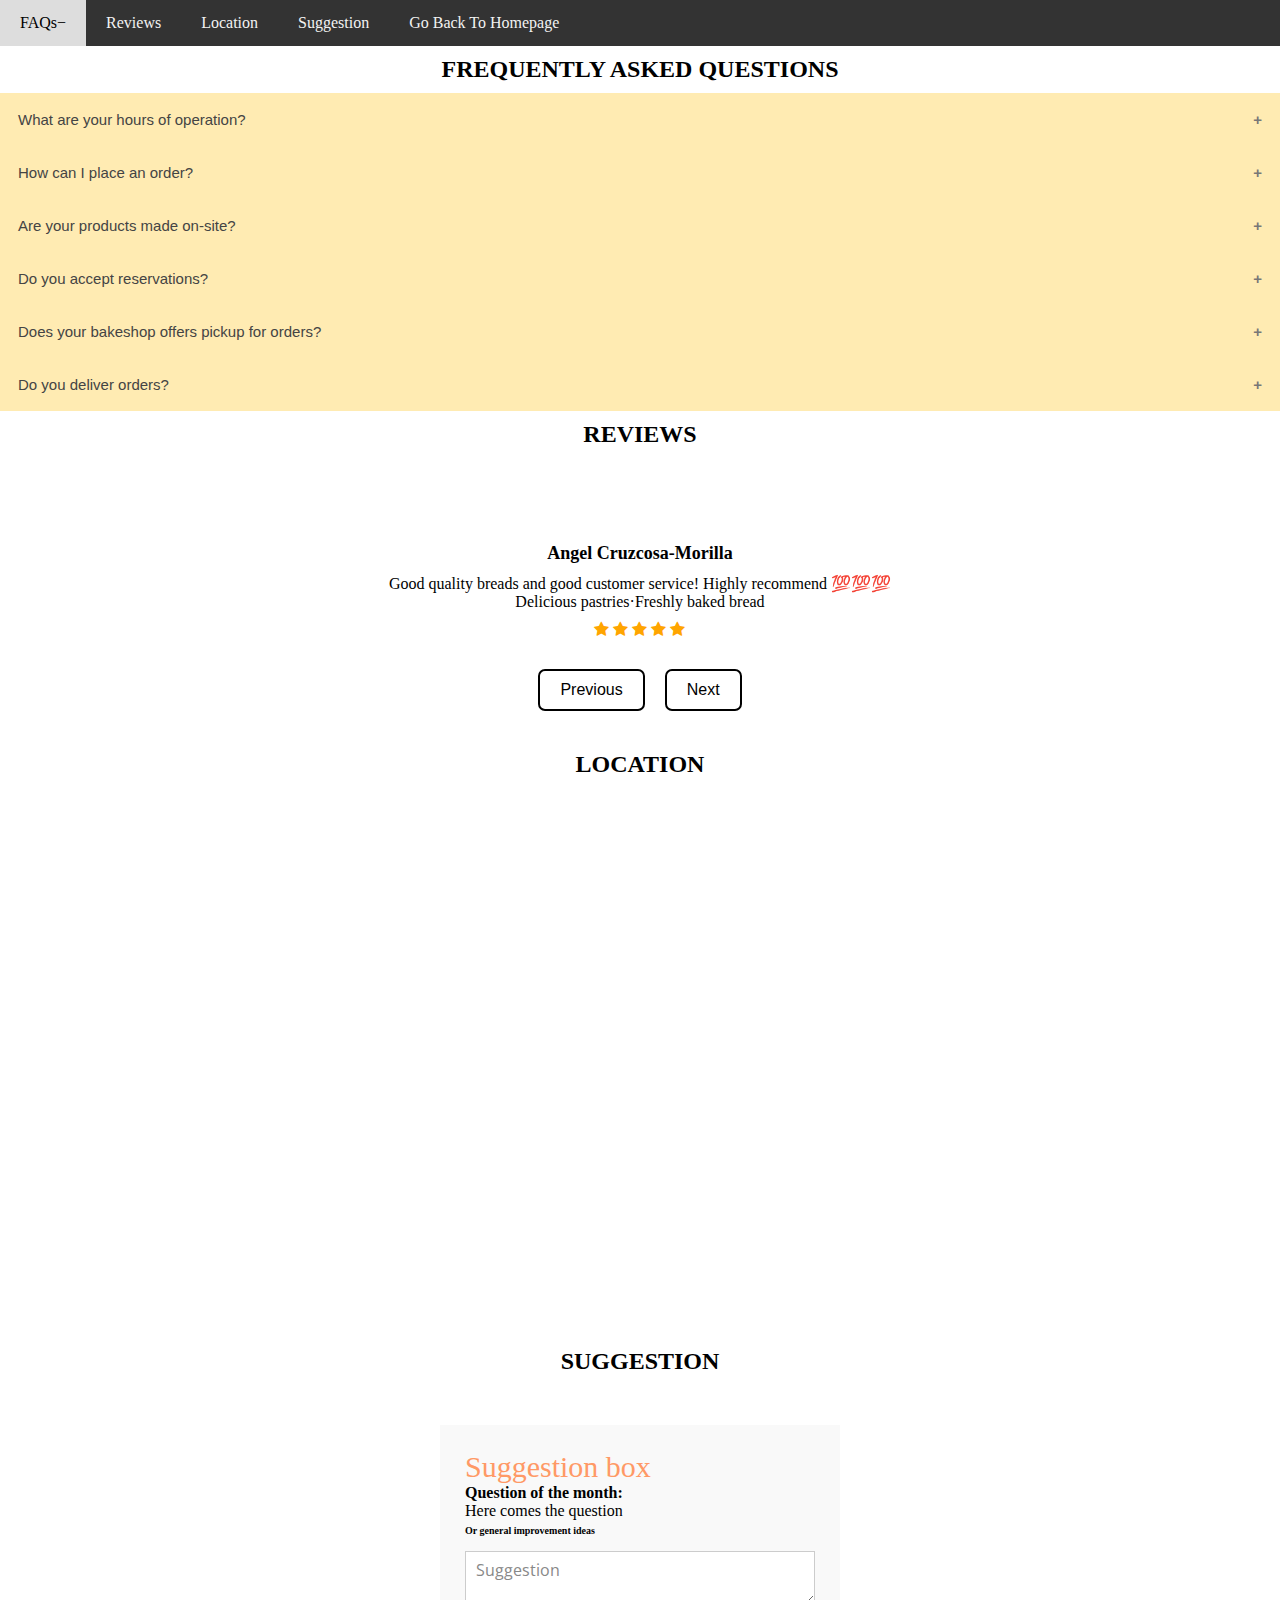
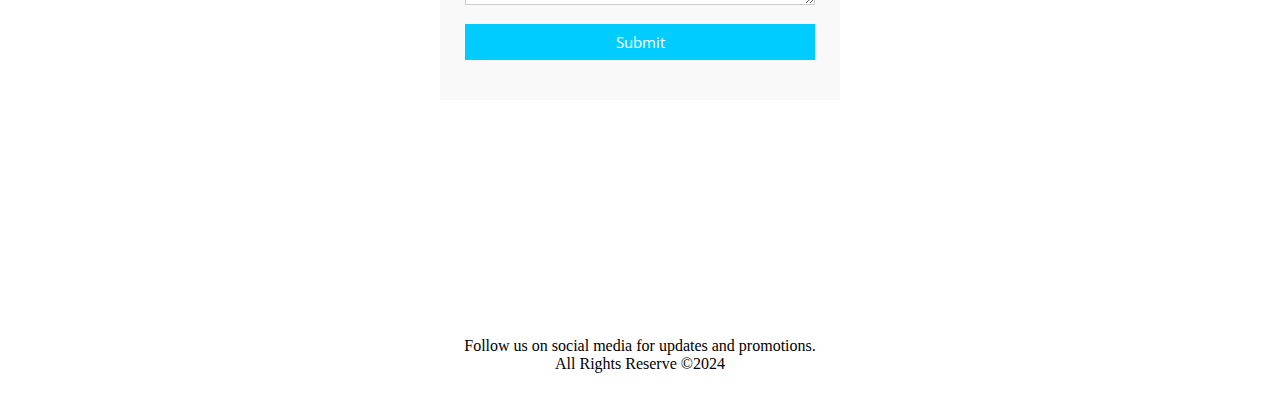
<file: 2ndpage.html>
<!DOCTYPE html>
<html>
<head>
    <meta name="viewport" content="width=device-width, initial-scale=1">
    <link rel="stylesheet" type="text/css" href="style.css">
    <link rel="stylesheet" href="https://cdnjs.cloudflare.com/ajax/libs/font-awesome/4.7.0/css/font-awesome.min.css">
    <link rel="stylesheet" href="https://cdnjs.cloudflare.com/ajax/libs/font-awesome/6.5.1/css/all.min.css" 
        integrity="sha512-DTOQO9RWCH3ppGqcWaEA1BIZOC6xxalwEsw9c2QQeAIftl+Vegovlnee1c9QX4TctnWMn13TZye+giMm8e2LwA==" 
        crossorigin="anonymous" referrerpolicy="no-referrer" />

</head>

<body>
    <div class="navbar">
        <a class="active" href="#faq">FAQs</a>
        <a href="#reviews">Reviews</a>
        <a href="#location">Location</a>
        <a href="#suggestion">Suggestion</a>
        <a href="index.html">Go Back To Homepage</a>
    </div>

<h2 id="faq">FREQUENTLY ASKED QUESTIONS</h2>
    <button class="accordion">What are your hours of operation?</button>
        <div class="panel">
            <ul>
                <li>Monday<br>7:30 AM - 7:30 PM</li>
                <li>Tuesday<br>7:30 AM - 7:30 PM</li>
                <li>Wednesday<br>7:30 AM - 7:30 PM</li>
                <li>Thursday<br>7:30 AM - 7:30 PM</li>
                <li>Friday<br>7:30 AM - 7:30 PM</li>
                <li>Saturday<br>7:30 AM - 7:30 PM</li>
                <li>Sunday<br>7:30 AM - 7:30 PM</li>
            </ul>
        </div>

    <button class="accordion">How can I place an order?</button>
        <div class="panel">
            <p>You can place your order through these followings:</p>
            <p>Via chatting us on Facebook</p>
            <p>Contacting us with our contact number</p>
            </p>
        </div>

    <button class="accordion">Are your products made on-site?</button>
        <div class="panel">
            <p>Yes, all of our products are proudly made on-site in our bakeshop. 
                We believe in the importance of freshness and quality, which is why our skilled bakers work diligently to craft each item from scratch right here in our kitchen. 
                By making our products on-site, we can ensure that they are made with the finest ingredients and are of the highest quality. 
                Additionally, making our products on-site allows us to maintain strict quality control standards and offer our customers the freshest possible baked goods. 
                So when you visit our bakeshop, you can trust that every treat you enjoy is made with care and attention to detail, right here on our premises.</p>
        </div>
    
    <button class="accordion">Do you accept reservations?</button>
        <div class="panel">
            <p>Yes we accept reservations, proceed to contacting us immediately so that we can assist your further for your reservations. 
                We also offer online booking for your events or meetings. 
                However, for special orders such as custom cakes or large quantities of pastries for events, we highly recommend placing an order in advance to ensure availability. 
                Our team is more than happy to assist you with any special requests or accommodate your needs to the best of our ability. 
                Feel free to reach out to us with any inquiries, and we'll do our utmost to make your experience with us exceptional.</p>
        </div>
    
    <button class="accordion">Does your bakeshop offers pickup for orders?</button>
        <div class="panel">
            <p>We are delighted to offer pickup options for orders. We understand that our customers lead busy lives, 
                and sometimes stopping by for a quick pickup is more convenient than waiting for delivery. 
                Whether you're grabbing a last-minute treat or picking up a pre-ordered cake for a special occasion, 
                our pickup service ensures that you can enjoy our freshly baked goods with ease. 
                Simply place your order in advance, and we'll have it ready for you to pick up at your convenience. 
                If you have any specific pickup preferences or requirements, feel free to let us know, 
                and we'll do our best to accommodate them. We look forward to serving you!</p>
        </div>
    
    <button class="accordion">Do you deliver orders?</button>
        <div class="panel">
            <p>Yes, we offer delivery services for our products. We understand the convenience of having our delicious baked goods delivered straight to your doorstep. 
                Our delivery service ensures that you can enjoy our treats without having to leave the comfort of your home or office. 
                Please note that delivery availability may vary based on location and order size. 
                Feel free to inquire about delivery options when placing your order, and our team will be happy to assist you. 
                Currently we are further planning on setting up in Grab and FoodPanda. </p>
        </div>
    <script src="faqs.js"></script>

<h2 id="reviews">REVIEWS</h2>
<div class="carousel-container">
    <div class="review-carousel">
        <div class="review">
            <h3 class="reviewer-name">Angel Cruzcosa-Morilla</h3>
                <p class="review-content">Good quality breads and good customer service! Highly recommend 💯💯💯</p>
                    <p>Delicious pastries·Freshly baked bread</p>
                <div class="star-rating">
                    <span class="fa fa-star checked"></span>
                    <span class="fa fa-star checked"></span>
                    <span class="fa fa-star checked"></span>
                    <span class="fa fa-star checked"></span>
                    <span class="fa fa-star checked"></span>
                </div>
    </div>
        <div class="review">
            <h3 class="reviewer-name">Nolie Mateo</h3>
                <p class="review-content">Good quality breads... Highly recommend💯💯</p>
                    <p>Freshly baked bread</p>
                <div class="star-rating">
                    <span class="fa fa-star checked"></span>
                    <span class="fa fa-star checked"></span>
                    <span class="fa fa-star checked"></span>
                    <span class="fa fa-star checked"></span>
                    <span class="fa fa-star checked"></span>
                </div>
        </div>
        <div class="review">
            <h3 class="reviewer-name">Ann Macaspac</h3>
                <p class="review-content">Super soft and yummy breads…</p>
                    <p>Great for children·Freshly baked bread</p>
                <div class="star-rating">
                    <span class="fa fa-star checked"></span>
                    <span class="fa fa-star checked"></span>
                    <span class="fa fa-star checked"></span>
                    <span class="fa fa-star checked"></span>
                    <span class="fa fa-star checked"></span>
                </div>
        </div>
        <div class="review">
            <h3 class="reviewer-name">Shirley Lim-Sotto</h3>
                <p class="review-content">Legit yumminess … this egg & ham bread is really worth every cent with one whole egg inside, cheese and ham on top!</p>
                    <p>They can consolidate deliveries to tarlac city to lessen the courier fee.</p>
                <div class="star-rating">
                    <span class="fa fa-star checked"></span>
                    <span class="fa fa-star checked"></span>
                    <span class="fa fa-star checked"></span>
                    <span class="fa fa-star checked"></span>
                    <span class="fa fa-star checked"></span>
                </div>
        </div>
        <div class="review">
            <h3 class="reviewer-name">Shirley Lim-Sotto</h3>
                <p class="review-content">Legit yumminess … this egg & ham bread is really worth every cent with one whole egg inside, cheese and ham on top!</p>
                    <p>They can consolidate deliveries to tarlac city to lessen the courier fee.</p>
                <div class="star-rating">
                    <span class="fa fa-star checked"></span>
                    <span class="fa fa-star checked"></span>
                    <span class="fa fa-star checked"></span>
                    <span class="fa fa-star checked"></span>
                    <span class="fa fa-star checked"></span>
                </div>
        </div>
        <div class="review">
            <h3 class="reviewer-name">Bella Dela Cruz</h3>
                <p class="review-content">quality to the max. sarap Ng lasa at Ang texture Ng bread pwede ilaban sa leading bakeshops.Yung pork floss Ang super favorite ko. diko pa natikman Ang iba.</p>
                    <p>Lika na guys tikman nyo na. Minsan lang Ako matuwa sa pagkain. and this is awesome</p>
                <div class="star-rating">
                    <span class="fa fa-star checked"></span>
                    <span class="fa fa-star checked"></span>
                    <span class="fa fa-star checked"></span>
                    <span class="fa fa-star checked"></span>
                    <span class="fa fa-star checked"></span>
                </div>
        
        </div>
        <div class="review">
            <h3 class="reviewer-name">Imelda Cordevilla</h3>
                <p class="review-content">All brread are freshly baked and  taste delicious from first bite to last.MUST TRY! Promise🥰</p>
                    <p>Freshly baked bread</p>
                <div class="star-rating">
                    <span class="fa fa-star checked"></span>
                    <span class="fa fa-star checked"></span>
                    <span class="fa fa-star checked"></span>
                    <span class="fa fa-star checked"></span>
                    <span class="fa fa-star checked"></span>
                </div>
        </div>
        <div class="review">
            <h3 class="reviewer-name">Rose Veridiano</h3>
                <p class="review-content">you must try it.. delicious and yummy.</p>
                    <p>Delicious pastries·Good for breakfast</p>
                <div class="star-rating">
                    <span class="fa fa-star checked"></span>
                    <span class="fa fa-star checked"></span>
                    <span class="fa fa-star checked"></span>
                    <span class="fa fa-star checked"></span>
                    <span class="fa fa-star checked"></span>
                </div>
        </div>
        <div class="review">
            <h3 class="reviewer-name">Pamela Patdu</h3>
                <p class="review-content">Ang sarap po ng bread nila☺️. Last time pumunta kami sa store at makikita mo mismo na malinis ang pagprepare and bake ng breads kaya guaranteed new and fresh ang mabibili mo.</p>
                    <p>The recent transaction was made via messenger and napakabait and approachable nila dineliever agad yung order ko. Enjoy na enjoy kami sa bread for sure order ako ulit soon.</p>

                <div class="star-rating">
                    <span class="fa fa-star checked"></span>
                    <span class="fa fa-star checked"></span>
                    <span class="fa fa-star checked"></span>
                    <span class="fa fa-star checked"></span>
                    <span class="fa fa-star checked"></span>
                </div>
        </div>
</div>
<div class="carousel-navigation">
    <button class="prev-button">Previous</button>
    <button class="next-button">Next</button>
</div>

    <script src="reviews.js"></script>
    
<h2 id="location">LOCATION</h2>
    <div class="map-container">
        <iframe src="https://www.google.com/maps/embed?pb=!1m24!1m12!1m3!1d43511.60229350912!2d120.7092524955202!3d15.43494248835106!2m3!1f0!2f0!3f0!3m2!1i1024!2i768!4f13.1!4m9!3e6!4m3!3m2!1d15.004467199999999!2d120.6616064!4m3!3m2!1d15.4426151!2d120.7359374!5e0!3m2!1sen!2sph!4v1712141951621!5m2!1sen!2sph" width="600" height="450" style="border:0;" allowfullscreen="" loading="lazy" referrerpolicy="no-referrer-when-downgrade"></iframe>
    </div>

    <div class="suggestion-container">
<h2 id="suggestion">SUGGESTION</h2> 
        <form id="suggestion_box" action="" method="post">
          <h3>Suggestion box</h3>
          <h4>Question of the month:</h4>
          <p>Here comes the question</p>
          <h5>Or general improvement ideas</h5>
          <fieldset>
            <textarea placeholder="Suggestion" tabindex="5" name="suggestion_text" required></textarea>
          </fieldset>
          <fieldset>
            <button name="submit" type="submit" id="suggestion_box" data-submit="...Sending" value="text to send">Submit</button>
          </fieldset>
        </form>
      </div>
    <footer>
        <div class="footerContainer">
            <div class="socialIcons">
                <a href="https://www.facebook.com/aurorasbakeshopph" target="_blank"><i class="fa-brands fa-facebook"></i></a>
                <a href=""><i class="fa-brands fa-instagram"></i></a>
                <a href=""><i class="fa-brands fa-twitter"></i></a>
                <a href=""><i class="fa-brands fa-google-plus"></i></a>
                <a href=""><i class="fa-brands fa-youtube"></i></a>
            </div>          
        </div>
        <div class="footerBottom">
          <p>Follow us on social media for updates and promotions.</p>
          <p>All Rights Reserve &copy;2024</span></p>
      </div>
    </footer>
</body>
</html>
</file>
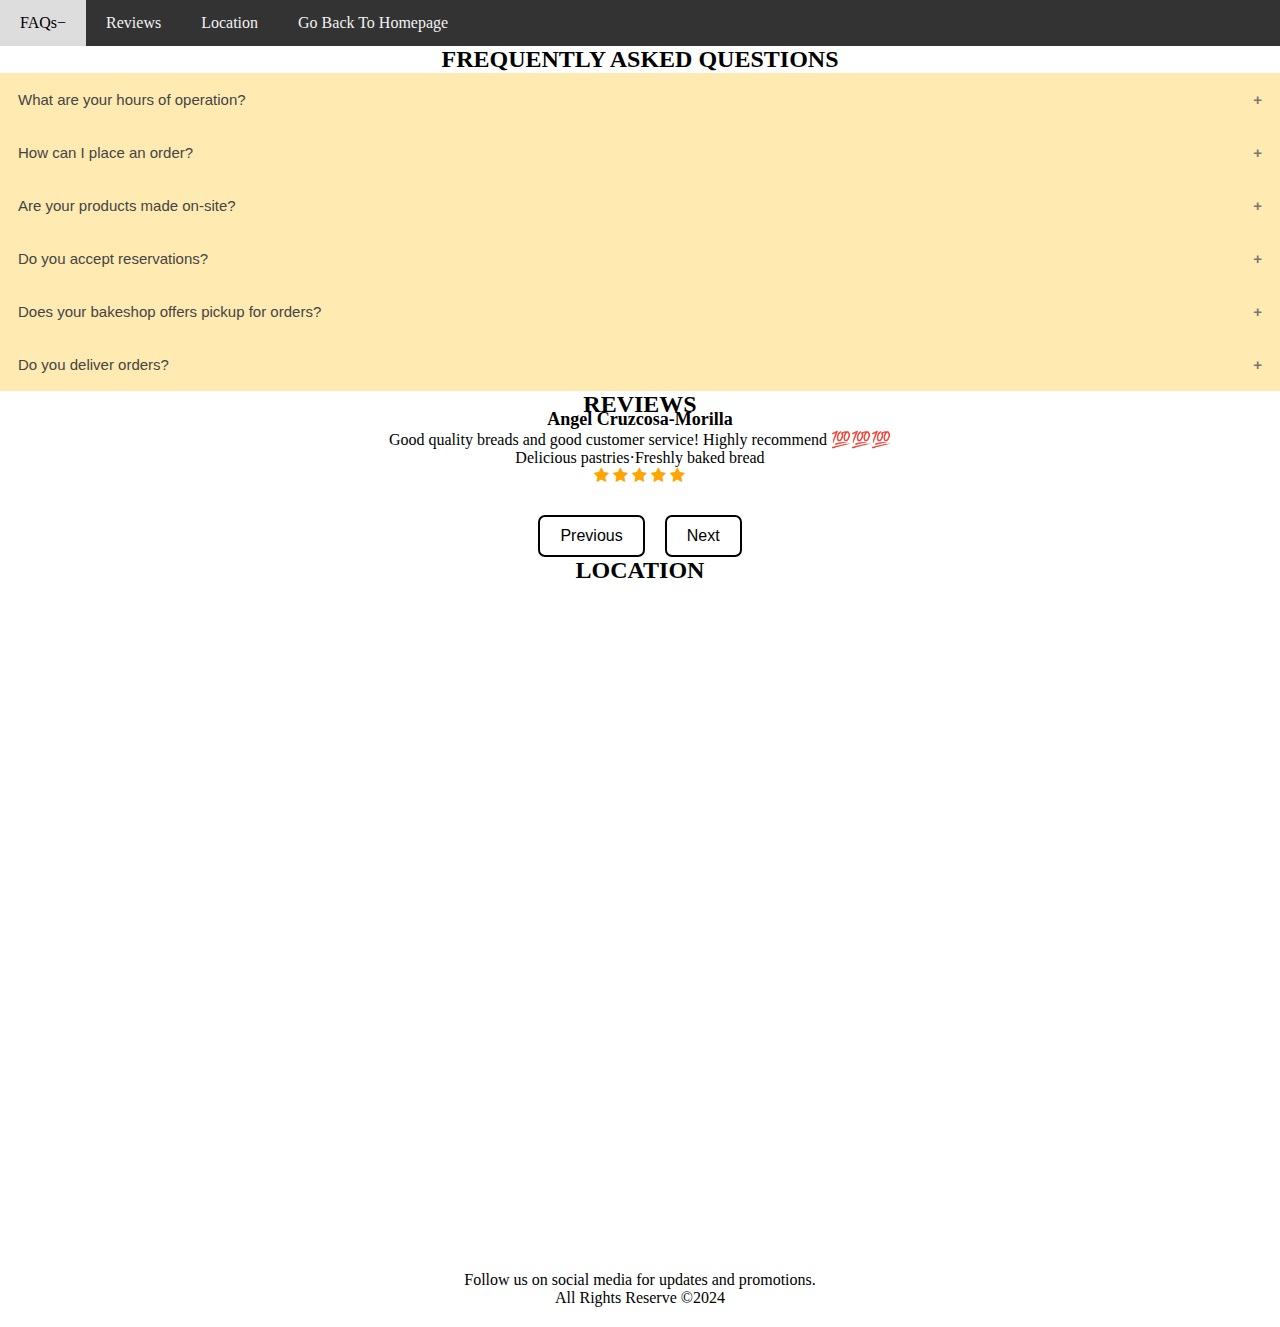
<file: .github/workflows/2ndpage.html>
<!DOCTYPE html>
<html>
<head>
    <meta name="viewport" content="width=device-width, initial-scale=1">
    <link rel="stylesheet" type="text/css" href="style.css">
    <link rel="stylesheet" href="https://cdnjs.cloudflare.com/ajax/libs/font-awesome/4.7.0/css/font-awesome.min.css">
    <link rel="stylesheet" href="https://cdnjs.cloudflare.com/ajax/libs/font-awesome/6.5.1/css/all.min.css" 
        integrity="sha512-DTOQO9RWCH3ppGqcWaEA1BIZOC6xxalwEsw9c2QQeAIftl+Vegovlnee1c9QX4TctnWMn13TZye+giMm8e2LwA==" 
        crossorigin="anonymous" referrerpolicy="no-referrer" />

</head>

<body>
    <div class="navbar">
        <a class="active" href="#faq">FAQs</a>
        <a href="#reviews">Reviews</a>
        <a href="#location">Location</a>
        <a href="index.html">Go Back To Homepage</a>
    </div>

<h2 id="faq">FREQUENTLY ASKED QUESTIONS</h2>
    <button class="accordion">What are your hours of operation?</button>
        <div class="panel">
            <ul>
                <li>Monday<br>7:30 AM - 7:30 PM</li>
                <li>Tuesday<br>7:30 AM - 7:30 PM</li>
                <li>Wednesday<br>7:30 AM - 7:30 PM</li>
                <li>Thursday<br>7:30 AM - 7:30 PM</li>
                <li>Friday<br>7:30 AM - 7:30 PM</li>
                <li>Saturday<br>7:30 AM - 7:30 PM</li>
                <li>Sunday<br>7:30 AM - 7:30 PM</li>
            </ul>
        </div>

    <button class="accordion">How can I place an order?</button>
        <div class="panel">
            <p>You can place your order through these followings:</p>
            <p>Via chatting us on Facebook</p>
            <p>Contacting us with our contact number</p>
            </p>
        </div>

    <button class="accordion">Are your products made on-site?</button>
        <div class="panel">
            <p>Yes, all of our products are proudly made on-site in our bakeshop. 
                We believe in the importance of freshness and quality, which is why our skilled bakers work diligently to craft each item from scratch right here in our kitchen. 
                By making our products on-site, we can ensure that they are made with the finest ingredients and are of the highest quality. 
                Additionally, making our products on-site allows us to maintain strict quality control standards and offer our customers the freshest possible baked goods. 
                So when you visit our bakeshop, you can trust that every treat you enjoy is made with care and attention to detail, right here on our premises.</p>
        </div>
    
    <button class="accordion">Do you accept reservations?</button>
        <div class="panel">
            <p>Yes we accept reservations, proceed to contacting us immediately so that we can assist your further for your reservations. 
                We also offer online booking for your events or meetings. 
                However, for special orders such as custom cakes or large quantities of pastries for events, we highly recommend placing an order in advance to ensure availability. 
                Our team is more than happy to assist you with any special requests or accommodate your needs to the best of our ability. 
                Feel free to reach out to us with any inquiries, and we'll do our utmost to make your experience with us exceptional.</p>
        </div>
    
    <button class="accordion">Does your bakeshop offers pickup for orders?</button>
        <div class="panel">
            <p>We are delighted to offer pickup options for orders. We understand that our customers lead busy lives, 
                and sometimes stopping by for a quick pickup is more convenient than waiting for delivery. 
                Whether you're grabbing a last-minute treat or picking up a pre-ordered cake for a special occasion, 
                our pickup service ensures that you can enjoy our freshly baked goods with ease. 
                Simply place your order in advance, and we'll have it ready for you to pick up at your convenience. 
                If you have any specific pickup preferences or requirements, feel free to let us know, 
                and we'll do our best to accommodate them. We look forward to serving you!</p>
        </div>
    
    <button class="accordion">Do you deliver orders?</button>
        <div class="panel">
            <p>Yes, we offer delivery services for our products. We understand the convenience of having our delicious baked goods delivered straight to your doorstep. 
                Our delivery service ensures that you can enjoy our treats without having to leave the comfort of your home or office. 
                Please note that delivery availability may vary based on location and order size. 
                Feel free to inquire about delivery options when placing your order, and our team will be happy to assist you. 
                Currently we are further planning on setting up in Grab and FoodPanda. </p>
        </div>
    <script src="faqs.js"></script>

<h2 id="reviews">REVIEWS</h2>
<div class="carousel-container">
    <div class="review-carousel">
        <div class="review">
            <h3 class="reviewer-name">Angel Cruzcosa-Morilla</h3>
                <p class="review-content">Good quality breads and good customer service! Highly recommend 💯💯💯</p>
                    <p>Delicious pastries·Freshly baked bread</p>
                <div class="star-rating">
                    <span class="fa fa-star checked"></span>
                    <span class="fa fa-star checked"></span>
                    <span class="fa fa-star checked"></span>
                    <span class="fa fa-star checked"></span>
                    <span class="fa fa-star checked"></span>
                </div>
    </div>
        <div class="review">
            <h3 class="reviewer-name">Nolie Mateo</h3>
                <p class="review-content">Good quality breads... Highly recommend💯💯</p>
                    <p>Freshly baked bread</p>
                <div class="star-rating">
                    <span class="fa fa-star checked"></span>
                    <span class="fa fa-star checked"></span>
                    <span class="fa fa-star checked"></span>
                    <span class="fa fa-star checked"></span>
                    <span class="fa fa-star checked"></span>
                </div>
        </div>
        <div class="review">
            <h3 class="reviewer-name">Ann Macaspac</h3>
                <p class="review-content">Super soft and yummy breads…</p>
                    <p>Great for children·Freshly baked bread</p>
                <div class="star-rating">
                    <span class="fa fa-star checked"></span>
                    <span class="fa fa-star checked"></span>
                    <span class="fa fa-star checked"></span>
                    <span class="fa fa-star checked"></span>
                    <span class="fa fa-star checked"></span>
                </div>
        </div>
        <div class="review">
            <h3 class="reviewer-name">Shirley Lim-Sotto</h3>
                <p class="review-content">Legit yumminess … this egg & ham bread is really worth every cent with one whole egg inside, cheese and ham on top!</p>
                    <p>They can consolidate deliveries to tarlac city to lessen the courier fee.</p>
                <div class="star-rating">
                    <span class="fa fa-star checked"></span>
                    <span class="fa fa-star checked"></span>
                    <span class="fa fa-star checked"></span>
                    <span class="fa fa-star checked"></span>
                    <span class="fa fa-star checked"></span>
                </div>
        </div>
        <div class="review">
            <h3 class="reviewer-name">Shirley Lim-Sotto</h3>
                <p class="review-content">Legit yumminess … this egg & ham bread is really worth every cent with one whole egg inside, cheese and ham on top!</p>
                    <p>They can consolidate deliveries to tarlac city to lessen the courier fee.</p>
                <div class="star-rating">
                    <span class="fa fa-star checked"></span>
                    <span class="fa fa-star checked"></span>
                    <span class="fa fa-star checked"></span>
                    <span class="fa fa-star checked"></span>
                    <span class="fa fa-star checked"></span>
                </div>
        </div>
        <div class="review">
            <h3 class="reviewer-name">Bella Dela Cruz</h3>
                <p class="review-content">quality to the max. sarap Ng lasa at Ang texture Ng bread pwede ilaban sa leading bakeshops.Yung pork floss Ang super favorite ko. diko pa natikman Ang iba.</p>
                    <p>Lika na guys tikman nyo na. Minsan lang Ako matuwa sa pagkain. and this is awesome</p>
                <div class="star-rating">
                    <span class="fa fa-star checked"></span>
                    <span class="fa fa-star checked"></span>
                    <span class="fa fa-star checked"></span>
                    <span class="fa fa-star checked"></span>
                    <span class="fa fa-star checked"></span>
                </div>
        
        </div>
        <div class="review">
            <h3 class="reviewer-name">Imelda Cordevilla</h3>
                <p class="review-content">All brread are freshly baked and  taste delicious from first bite to last.MUST TRY! Promise🥰</p>
                    <p>Freshly baked bread</p>
                <div class="star-rating">
                    <span class="fa fa-star checked"></span>
                    <span class="fa fa-star checked"></span>
                    <span class="fa fa-star checked"></span>
                    <span class="fa fa-star checked"></span>
                    <span class="fa fa-star checked"></span>
                </div>
        </div>
        <div class="review">
            <h3 class="reviewer-name">Rose Veridiano</h3>
                <p class="review-content">you must try it.. delicious and yummy.</p>
                    <p>Delicious pastries·Good for breakfast</p>
                <div class="star-rating">
                    <span class="fa fa-star checked"></span>
                    <span class="fa fa-star checked"></span>
                    <span class="fa fa-star checked"></span>
                    <span class="fa fa-star checked"></span>
                    <span class="fa fa-star checked"></span>
                </div>
        </div>
        <div class="review">
            <h3 class="reviewer-name">Pamela Patdu</h3>
                <p class="review-content">Ang sarap po ng bread nila☺️. Last time pumunta kami sa store at makikita mo mismo na malinis ang pagprepare and bake ng breads kaya guaranteed new and fresh ang mabibili mo.</p>
                    <p>The recent transaction was made via messenger and napakabait and approachable nila dineliever agad yung order ko. Enjoy na enjoy kami sa bread for sure order ako ulit soon.</p>

                <div class="star-rating">
                    <span class="fa fa-star checked"></span>
                    <span class="fa fa-star checked"></span>
                    <span class="fa fa-star checked"></span>
                    <span class="fa fa-star checked"></span>
                    <span class="fa fa-star checked"></span>
                </div>
        </div>
</div>
<div class="carousel-navigation">
    <button class="prev-button">Previous</button>
    <button class="next-button">Next</button>
</div>

    <script src="reviews.js"></script>
    
<h2 id="location">LOCATION</h2>
    <div class="map-container">
        <iframe src="https://www.google.com/maps/embed?pb=!1m24!1m12!1m3!1d43511.60229350912!2d120.7092524955202!3d15.43494248835106!2m3!1f0!2f0!3f0!3m2!1i1024!2i768!4f13.1!4m9!3e6!4m3!3m2!1d15.004467199999999!2d120.6616064!4m3!3m2!1d15.4426151!2d120.7359374!5e0!3m2!1sen!2sph!4v1712141951621!5m2!1sen!2sph" width="600" height="450" style="border:0;" allowfullscreen="" loading="lazy" referrerpolicy="no-referrer-when-downgrade"></iframe>
    </div>
    <footer>
        <div class="footerContainer">
            <div class="socialIcons">
                <a href=""><i class="fa-brands fa-facebook"></i></a>
                <a href=""><i class="fa-brands fa-instagram"></i></a>
                <a href=""><i class="fa-brands fa-twitter"></i></a>
                <a href=""><i class="fa-brands fa-google-plus"></i></a>
                <a href=""><i class="fa-brands fa-youtube"></i></a>
            </div>          
        </div>
        <div class="footerBottom">
          <p>Follow us on social media for updates and promotions.</p>
          <p>All Rights Reserve &copy;2024</span></p>
      </div>
    </footer>
</body>
</html>
</file>
<file: style.css>
@import url(https://fonts.googleapis.com/css?family=Open+Sans:400italic,400,300,600);

.navbar {
  overflow: hidden;
  background-color: #333;
}

.navbar a {
  float: left;
  display: block;
  color: #f2f2f2;
  text-align: center;
  padding: 14px 20px;
  text-decoration: none;
}

.navbar a:hover {
  background-color: #ddd;
  color: black;
}


.active {
  background-color: #4CAF50;
  color: white;
}

h2 {
    text-align: center;
    font-style: Arial;
    margin-top: 10px;
    margin-bottom: 10px;
}

.accordion {
    background-color: #FFEBB2;
    color: #444;
    cursor: pointer;
    padding: 18px;
    width: 100%;
    border: none;
    text-align: left;
    outline: none;
    font-size: 15px;
    transition: 0.4s;
}
  
.active, .accordion:hover {
  background-color: #E9C874;
}
  
.accordion:after {
  content: '\002B';
  color: #777;
  font-weight: bold;
  float: right;
  margin-left: 5px;
}
  
.active:after {
  content: "\2212";
}
  
.panel {
  padding: 0 18px;
  background-color: white;
  max-height: 0;
  overflow: hidden;
  transition: max-height 0.2s ease-out;
}

ul {
  list-style-type: circle;
  padding: 0;
}

li {
  margin-top: 10px;
  margin-bottom: 10px;
}

.carousel-container {
  display: flex;
  flex-direction: column;
  align-items: center;
  justify-content: center;
  height: 100vh;
}
  
.review-carousel {
  display: flex;
  flex-direction: column;
  align-items: center;
  justify-content: center;
  margin-bottom: 20px;
}
  
.review {
  text-align: center;
  margin-bottom: 10px;
  margin-top: 720px;
}
  
.reviewer-name {
  font-size: 18px;
  font-weight: bold;
}
  
.review-content {
  font-size: 16px;
  margin-top: 10px;
}
  
.carousel-navigation {
  display: flex;
  justify-content: center;
}
  
.prev-button,
.next-button {
  padding: 10px 20px;
  margin-bottom: 30px;
  margin-left: 10px;
  margin-right: 10px; 
  font-size: 16px;
  background-color: white;
  border: 2px solid black;
  border-radius: 7px;
  cursor: pointer;
}
  
.fa-star{
  color: orange;
  margin-top: 10px;
}

.map-container {
  width: 100%;
  height: 100vh;
  display: flex;
  align-items: center;
  justify-content: center;
  flex-direction: column;
}

iframe {
  width: 80%;
  height: 500px;
  margin-bottom: 50px;
}

.suggestion-container {
	max-width:400px;
	width:100%;
	margin:0 auto;
	position:relative;
}

#suggestion_box textarea, #suggestion_box button[type="submit"] { font:400 16px/16px "Open Sans", Helvetica, Arial, sans-serif; }

#suggestion_box {
	background:#F9F9F9;
	padding:25px;
	margin:50px 0;
}

#suggestion_box h3 {
	color: #F96;
	display: block;
	font-size: 30px;
	font-weight: 400;
}

#suggestion_boxh4 {
	margin:5px 0 15px;
	display:block;
	font-size:13px;
}

#suggestion_box h5 {
	margin:5px 0 15px;
	display:block;
	font-size:10px;
}

fieldset {
	border: medium none !important;
	margin: 0 0 10px;
	min-width: 100%;
	padding: 0;
	width: 100%;
}

#suggestion_box textarea {
	width:100%;
	border:1px solid #CCC;
	background:#FFF;
	margin:0 0 5px;
	padding:10px;
}

#suggestion_box textarea:hover {
	-webkit-transition:border-color 0.3s ease-in-out;
	-moz-transition:border-color 0.3s ease-in-out;
	transition:border-color 0.3s ease-in-out;
	border:1px solid #AAA;
}

#suggestion_box button[type="submit"] {
	cursor:pointer;
	width:100%;
	border:none;
	background:#0CF;
	color:#FFF;
	margin:0 0 5px;
	padding:10px;
	font-size:15px;
}

#suggestion_box button[type="submit"]:hover {
	background:#09C;
	-webkit-transition:background 0.3s ease-in-out;
	-moz-transition:background 0.3s ease-in-out;
	transition:background-color 0.3s ease-in-out;
}

#suggestion_box button[type="submit"]:active { box-shadow:inset 0 1px 3px rgba(0, 0, 0, 0.5); }

#suggestion_box input:focus, #suggestion_box textarea:focus {
	outline:0;
	border:1px solid #999;
}
::-webkit-input-placeholder {
 color:#888;
}
:-moz-placeholder {
 color:#888;
}
::-moz-placeholder {
 color:#888;
}
:-ms-input-placeholder {
 color:#888;
}

*{
  padding: 0;
  margin: 0;
  box-sizing: border-box;
}

.footerContainer{
  width: 100%;
  padding: 70px 30px 20px ;
}
.socialIcons{
  display: flex;
  justify-content: center;
}
.socialIcons a{
  text-decoration: none;
  padding:  10px;
  background-color: white;
  margin: 10px;
  border-radius: 50%;
}
.socialIcons a i{
  font-size: 2em;
  color: black;
  opacity: 0.9;
}

.socialIcons a:hover{
  background-color: #111;
  transition: 0.5s;
}
.socialIcons a:hover i{
  color: white;
  transition: 0.5s;
}
.footerNav{
  margin: 30px 0;
}
.footerNav ul{
  display: flex;
  justify-content: center;
  list-style-type: none;
}
.footerNav ul li a{
  color:white;
  margin: 20px;
  text-decoration: none;
  font-size: 1.3em;
  opacity: 0.7;
  transition: 0.5s;

}
.footerNav ul li a:hover{
  opacity: 1;
}
.footerBottom{
  padding: 20px;
  text-align: center;
}
.footerBottom p{
  color: black
}
.designer{
  opacity: 0.7;
  text-transform: uppercase;
  letter-spacing: 1px;
  font-weight: 400;
  margin: 0px 5px;
}
@media (max-width: 700px){
  .footerNav ul{
      flex-direction: column;
  } 
  .footerNav ul li{
      width:100%;
      text-align: center;
      margin: 10px;
  }
  .socialIcons a{
      padding: 8px;
      margin: 4px;
  }
}
</file>
<file: .github/workflows/style.css>
.navbar {
  overflow: hidden;
  background-color: #333;
}

.navbar a {
  float: left;
  display: block;
  color: #f2f2f2;
  text-align: center;
  padding: 14px 20px;
  text-decoration: none;
}

.navbar a:hover {
  background-color: #ddd;
  color: black;
}


.active {
  background-color: #4CAF50;
  color: white;
}

h2 {
    text-align: center;
    font-style: Arial;
}

.accordion {
    background-color: #FFEBB2;
    color: #444;
    cursor: pointer;
    padding: 18px;
    width: 100%;
    border: none;
    text-align: left;
    outline: none;
    font-size: 15px;
    transition: 0.4s;
}
  
.active, .accordion:hover {
  background-color: #E9C874;
}
  
.accordion:after {
  content: '\002B';
  color: #777;
  font-weight: bold;
  float: right;
  margin-left: 5px;
}
  
.active:after {
  content: "\2212";
}
  
.panel {
  padding: 0 18px;
  background-color: white;
  max-height: 0;
  overflow: hidden;
  transition: max-height 0.2s ease-out;
}

ul {
  list-style-type: circle;
  padding: 0;
}

li {
  margin-bottom: 10px;
}

.carousel-container {
  display: flex;
  flex-direction: column;
  align-items: center;
  justify-content: center;
  height: 100vh;
}
  
.review-carousel {
  display: flex;
  flex-direction: column;
  align-items: center;
  justify-content: center;
  margin-bottom: 20px;
}
  
.review {
  text-align: center;
  margin-bottom: 10px;
}
  
.reviewer-name {
  font-size: 18px;
  font-weight: bold;
}
  
.review-content {
  font-size: 16px;
}
  
.carousel-navigation {
  display: flex;
  justify-content: center;
}
  
.prev-button,
.next-button {
  padding: 10px 20px;
  margin: 0 10px;
  font-size: 16px;
  background-color: white;
  border: 2px solid black;
  border-radius: 7px;
  cursor: pointer;
}
  
.fa-star{
  color: orange;
}

.map-container {
  width: 100%;
  height: 100vh;
  display: flex;
  align-items: center;
  justify-content: center;
  flex-direction: column;
}

iframe {
  width: 80%;
  height: 500px;
}
*{
  padding: 0;
  margin: 0;
  box-sizing: border-box;
}

.footerContainer{
  width: 100%;
  padding: 70px 30px 20px ;
}
.socialIcons{
  display: flex;
  justify-content: center;
}
.socialIcons a{
  text-decoration: none;
  padding:  10px;
  background-color: white;
  margin: 10px;
  border-radius: 50%;
}
.socialIcons a i{
  font-size: 2em;
  color: black;
  opacity: 0,9;
}

.socialIcons a:hover{
  background-color: #111;
  transition: 0.5s;
}
.socialIcons a:hover i{
  color: white;
  transition: 0.5s;
}
.footerNav{
  margin: 30px 0;
}
.footerNav ul{
  display: flex;
  justify-content: center;
  list-style-type: none;
}
.footerNav ul li a{
  color:white;
  margin: 20px;
  text-decoration: none;
  font-size: 1.3em;
  opacity: 0.7;
  transition: 0.5s;

}
.footerNav ul li a:hover{
  opacity: 1;
}
.footerBottom{
  padding: 20px;
  text-align: center;
}
.footerBottom p{
  color: black
}
.designer{
  opacity: 0.7;
  text-transform: uppercase;
  letter-spacing: 1px;
  font-weight: 400;
  margin: 0px 5px;
}
@media (max-width: 700px){
  .footerNav ul{
      flex-direction: column;
  } 
  .footerNav ul li{
      width:100%;
      text-align: center;
      margin: 10px;
  }
  .socialIcons a{
      padding: 8px;
      margin: 4px;
  }
}
</file>
